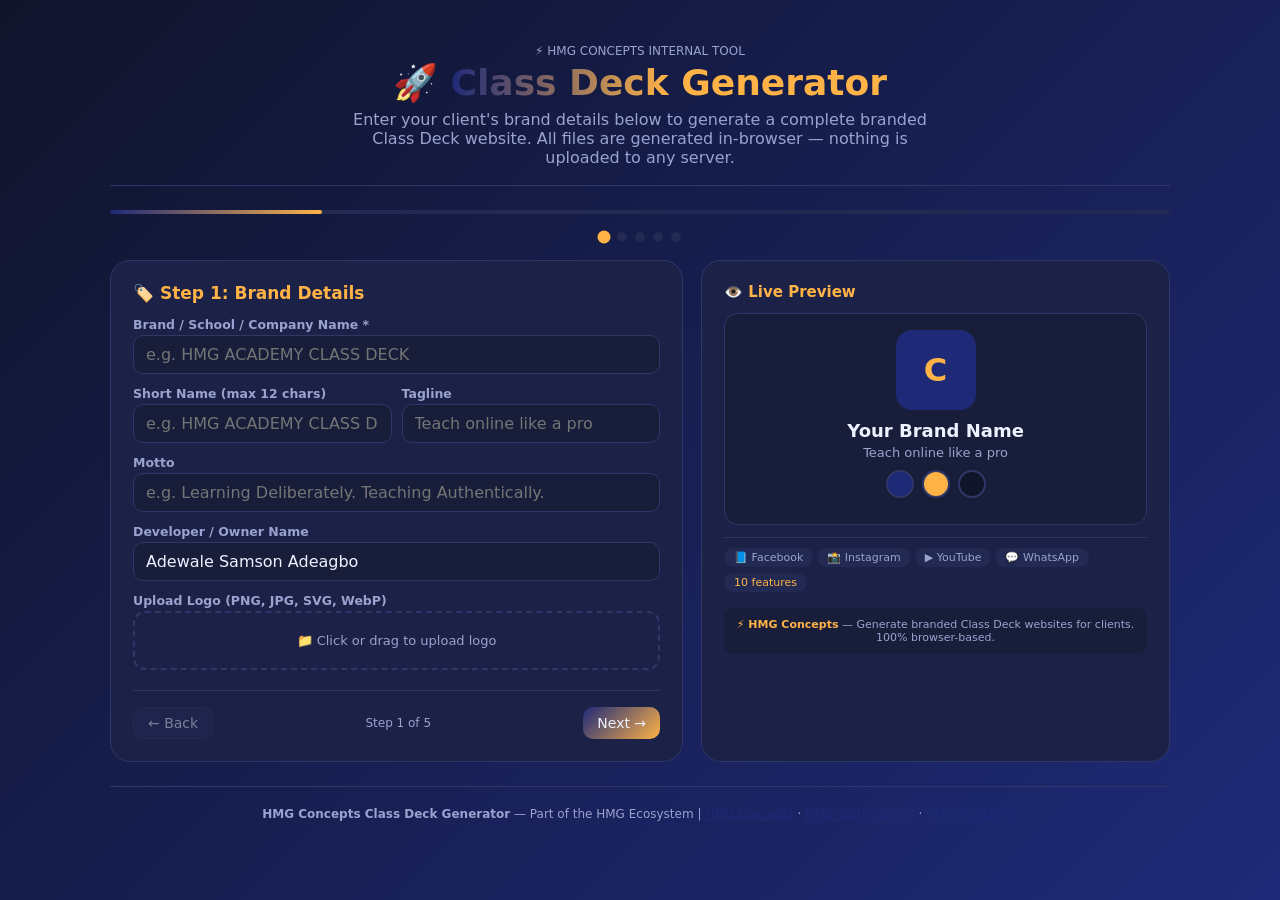
<file: generate.html>
<!DOCTYPE html>
<html lang="en">
<head>
<meta charset="UTF-8" />
<meta name="viewport" content="width=device-width, initial-scale=1, viewport-fit=cover" />
<title>Class Deck Generator — HMG Concepts</title>
<meta name="description" content="Generate a branded Class Deck for your school or tutoring brand." />
<link rel="icon" href="assets/icon-96.png" />
<link rel="stylesheet" href="css/style.css" />
<style>
  body{background:linear-gradient(135deg,#10142b,#1e2a78);min-height:100vh}
  .gen-wrap{max-width:1100px;margin:0 auto;padding:20px}
  .gen-header{text-align:center;padding:18px 0;color:var(--text);border-bottom:1px solid var(--line);margin-bottom:24px}
  .gen-header h1{font-size:clamp(24px,4vw,36px);margin:0}
  .gen-header h1 span{background:linear-gradient(90deg,var(--brand),var(--brand-2),var(--accent));-webkit-background-clip:text;background-clip:text;color:transparent}
  .gen-header p{color:var(--text-dim);margin-top:6px;max-width:600px;margin-inline:auto}
  .gen-layout{display:grid;grid-template-columns:1.1fr .9fr;gap:18px}
  @media(max-width:800px){.gen-layout{grid-template-columns:1fr}}
  .gen-form{background:var(--panel);border:1px solid var(--line);border-radius:20px;padding:22px}
  .gen-form h2{font-size:17px;margin-bottom:14px;color:var(--accent)}
  .gen-preview{background:var(--panel);border:1px solid var(--line);border-radius:20px;padding:22px;position:sticky;top:20px}
  .gen-step{display:none}.gen-step.active{display:block}
  .gen-nav{display:flex;gap:10px;justify-content:space-between;margin-top:20px;padding-top:16px;border-top:1px solid var(--line)}
  .field{margin-bottom:12px}
  .field label{display:block;font-size:12.5px;color:var(--text-dim);margin-bottom:3px;font-weight:600}
  .field .input{width:100%}
  .field-row{display:grid;grid-template-columns:1fr 1fr;gap:10px}
  @media(max-width:500px){.field-row{grid-template-columns:1fr}}
  .color-row{display:flex;gap:12px;align-items:center}
  .color-row input[type=color]{width:50px;height:40px;border-radius:8px;border:1px solid var(--line);padding:2px;cursor:pointer}
  .preview-card{background:var(--bg-2);border:1px solid var(--line);border-radius:14px;padding:16px;margin-bottom:12px;text-align:center}
  .preview-card .p-logo{width:80px;height:80px;border-radius:16px;margin:0 auto 10px;display:flex;align-items:center;justify-content:center;font-size:32px;font-weight:900;color:#fff}
  .preview-card .p-name{font-size:18px;font-weight:800;color:var(--text)}
  .preview-card .p-tag{font-size:13px;color:var(--text-dim);margin-top:4px}
  .preview-card .p-motto{font-size:12px;color:var(--accent);margin-top:2px}
  .preview-colors{display:flex;gap:8px;justify-content:center;margin:10px 0}
  .preview-colors span{width:28px;height:28px;border-radius:50%;border:2px solid var(--line)}
  .preview-detail{font-size:12.5px;color:var(--text-dim);line-height:1.7}
  .step-indicator{display:flex;gap:8px;justify-content:center;margin-bottom:18px}
  .step-dot{width:10px;height:10px;border-radius:50%;background:var(--bg-3);cursor:pointer;transition:all .15s}
  .step-dot.active{background:var(--accent);transform:scale(1.3)}
  .step-dot.done{background:var(--ok)}
  .logo-upload-area{border:2px dashed var(--line);border-radius:12px;padding:20px;text-align:center;cursor:pointer;transition:border-color .2s}
  .logo-upload-area:hover{border-color:var(--brand)}
  .logo-upload-area.dragover{border-color:var(--accent);background:var(--bg-3)}
  .logo-preview img{max-width:120px;max-height:120px;border-radius:8px;margin-top:8px}
  .features-grid{display:grid;grid-template-columns:1fr 1fr;gap:6px;margin:6px 0}
  .features-grid label{display:flex;align-items:center;gap:6px;font-size:12.5px;color:var(--text-dim);cursor:pointer}
  .features-grid input[type=checkbox]{accent-color:var(--accent);width:16px;height:16px}
  .social-row{display:flex;gap:6px}
  .social-row .input{flex:1}
  .progress-bar{height:4px;background:var(--bg-3);border-radius:4px;margin-bottom:18px;overflow:hidden}
  .progress-bar .fill{height:100%;background:linear-gradient(90deg,var(--brand),var(--accent));transition:width .4s;border-radius:4px}
  .badge-gen{display:inline-flex;align-items:center;gap:4px;background:var(--bg-3);padding:3px 10px;border-radius:999px;font-size:11px;color:var(--text-dim)}
  .gen-result{display:none;text-align:center;padding:20px}
  .gen-result.show{display:block}
  .gen-result .success-icon{font-size:48px;margin-bottom:10px}
  .file-name{font-size:14px;word-break:break-all;margin:10px 0}
  .hmg-footer{text-align:center;color:var(--text-dim);font-size:12px;padding:20px;border-top:1px solid var(--line);margin-top:24px}
  .hmg-footer a{color:var(--brand)}
</style>
<script src="js/config.js"></script>
<script src="js/portal-bridge.js"></script>
</head>
<body>
<div class="gen-wrap">
  <div class="gen-header">
    <p style="font-size:12px;color:var(--text-dim);margin-bottom:4px">⚡ HMG CONCEPTS INTERNAL TOOL</p>
    <h1>🚀 <span>Class Deck Generator</span></h1>
    <p>Enter your client's brand details below to generate a complete branded Class Deck website. All files are generated in-browser — nothing is uploaded to any server.</p>
  </div>

  <!-- Progress Bar -->
  <div class="progress-bar"><div class="fill" id="progressFill" style="width:14%"></div></div>

  <!-- Step Indicators -->
  <div class="step-indicator" id="stepDots">
    <span class="step-dot active" data-step="1" title="Brand Details"></span>
    <span class="step-dot" data-step="2" title="Design"></span>
    <span class="step-dot" data-step="3" title="Contact & Social"></span>
    <span class="step-dot" data-step="4" title="Features"></span>
    <span class="step-dot" data-step="5" title="Review & Generate"></span>
  </div>

  <div class="gen-layout">
    <!-- Form Side -->
    <div class="gen-form">
      <!-- Step 1: Brand Details -->
      <div class="gen-step active" data-step="1">
        <h2>🏷️ Step 1: Brand Details</h2>
        <div class="field">
          <label>Brand / School / Company Name *</label>
          <input class="input" id="gBrandName" placeholder="e.g. HMG ACADEMY CLASS DECK" oninput="updatePreview()" />
        </div>
        <div class="field-row">
          <div class="field">
            <label>Short Name (max 12 chars)</label>
            <input class="input" id="gShortName" placeholder="e.g. HMG ACADEMY CLASS DECK" oninput="updatePreview()" />
          </div>
          <div class="field">
            <label>Tagline</label>
            <input class="input" id="gTagline" placeholder="Teach online like a pro" oninput="updatePreview()" />
          </div>
        </div>
        <div class="field">
          <label>Motto</label>
          <input class="input" id="gMotto" placeholder="e.g. Learning Deliberately. Teaching Authentically." oninput="updatePreview()" />
        </div>
        <div class="field">
          <label>Developer / Owner Name</label>
          <input class="input" id="gDeveloper" value="Adewale Samson Adeagbo" placeholder="e.g. Adewale Samson Adeagbo" oninput="updatePreview()" />
        </div>
        <div class="field">
          <label>Upload Logo (PNG, JPG, SVG, WebP)</label>
          <div class="logo-upload-area" id="logoArea" onclick="document.getElementById('gLogoFile').click()">
            <div id="logoPlaceholder" style="color:var(--text-dim);font-size:13px">📁 Click or drag to upload logo</div>
            <input type="file" id="gLogoFile" accept="image/png,image/jpeg,image/svg+xml,image/webp" style="display:none" />
            <div class="logo-preview" id="logoPreview"></div>
          </div>
        </div>
      </div>

      <!-- Step 2: Design -->
      <div class="gen-step" data-step="2">
        <h2>🎨 Step 2: Design & Colors</h2>
        <div class="field">
          <label>Primary Color</label>
          <div class="color-row">
            <input type="color" id="gPrimary" value="#1e2a78" oninput="updatePreview()" />
            <span style="font-size:13px;color:var(--text-dim)" id="gPrimaryLabel">#1e2a78</span>
          </div>
        </div>
        <div class="field">
          <label>Accent Color</label>
          <div class="color-row">
            <input type="color" id="gAccent" value="#ffb347" oninput="updatePreview()" />
            <span style="font-size:13px;color:var(--text-dim)" id="gAccentLabel">#ffb347</span>
          </div>
        </div>
        <div class="field">
          <label>Background Color</label>
          <div class="color-row">
            <input type="color" id="gBg" value="#10142b" oninput="updatePreview()" />
            <span style="font-size:13px;color:var(--text-dim)" id="gBgLabel">#10142b</span>
          </div>
        </div>
        <div class="field">
          <label>Build Type</label>
          <select class="input" id="gBuildType" onchange="updatePreview()">
            <option value="client">Client Deployment (full branding)</option>
            <option value="demo">Demo / Preview Build</option>
            <option value="trial">Trial / Limited Features</option>
          </select>
        </div>

        <h3 style="font-size:14px;color:var(--accent);margin:16px 0 8px">💰 Client Billing Model</h3>
        <p style="font-size:12px;color:var(--text-dim);margin-bottom:8px">Choose how the client pays for this Class Deck. The generated deck ships with a free browser-based license engine that enforces it.</p>
        <div class="field-row">
          <div class="field">
            <label style="display:flex;align-items:center;gap:6px;font-size:13px;color:var(--text);cursor:pointer">
              <input type="radio" name="gLicenseModel" value="lifetime" checked onchange="updatePreview()" /> 🏆 One-time payment (lifetime)
            </label>
          </div>
          <div class="field">
            <label style="display:flex;align-items:center;gap:6px;font-size:13px;color:var(--text);cursor:pointer">
              <input type="radio" name="gLicenseModel" value="subscription" onchange="updatePreview()" /> 🔄 Subscription (recurring)
            </label>
          </div>
        </div>
        <div class="field-row">
          <div class="field">
            <label>Billing cycle (for subscription)</label>
            <select class="input" id="gLicenseCycle" onchange="updatePreview()">
              <option>Monthly</option>
              <option>Quarterly</option>
              <option selected>Yearly</option>
            </select>
          </div>
          <div class="field">
            <label>Price (optional, e.g. ₦15,000/year)</label>
            <input class="input" id="gLicensePrice" placeholder="e.g. ₦15,000" oninput="updatePreview()" />
          </div>
        </div>
        <div class="field-row">
          <div class="field">
            <label>Subscription starts</label>
            <input class="input" id="gLicenseStart" type="date" onchange="updatePreview()" />
          </div>
          <div class="field">
            <label>Expires on (needed for subscription)</label>
            <input class="input" id="gLicenseExpires" type="date" onchange="updatePreview()" />
          </div>
        </div>
        <div class="field-row">
          <div class="field">
            <label>Grace days after expiry</label>
            <input class="input" id="gLicenseGrace" type="number" value="7" min="0" max="60" oninput="updatePreview()" />
          </div>
          <div class="field">
            <label>Renewal link (your payment page / WhatsApp)</label>
            <input class="input" id="gLicenseRenewUrl" placeholder="https://wa.me/2348100866322?text=renew" oninput="updatePreview()" />
          </div>
        </div>
        <div class="field">
          <label>Renewal contact shown on lock screen</label>
          <input class="input" id="gLicenseContact" placeholder="Adewale on 08100866322 / 08094481488" oninput="updatePreview()" />
        </div>
        <div class="field" style="display:flex;align-items:center;gap:8px;margin-top:6px">
          <input type="checkbox" id="gHmgPowered" checked style="accent-color:var(--accent)" />
          <label style="font-size:12.5px;color:var(--text-dim);margin:0">Include "Powered by HMG Concepts" attribution</label>
        </div>
      </div>

      <!-- Step 3: Contact & Social -->
      <div class="gen-step" data-step="3">
        <h2>📞 Step 3: Contact & Social Media</h2>
        <div class="field-row">
          <div class="field">
            <label>Address</label>
            <input class="input" id="gAddress" placeholder="Lagos, Nigeria" oninput="updatePreview()" />
          </div>
          <div class="field">
            <label>Phone Number</label>
            <input class="input" id="gPhone" placeholder="+234 800 123 4567" oninput="updatePreview()" />
          </div>
        </div>
        <div class="field-row">
          <div class="field">
            <label>Email Address</label>
            <input class="input" id="gEmail" type="email" placeholder="contact@example.com" oninput="updatePreview()" />
          </div>
          <div class="field">
            <label>Website URL</label>
            <input class="input" id="gWebsite" placeholder="https://example.com" oninput="updatePreview()" />
          </div>
        </div>
        <h3 style="font-size:14px;color:var(--accent);margin:14px 0 8px">🌐 Social Media Handles (Full URLs)</h3>
        <div class="field-row">
          <div class="field">
            <label>Facebook</label>
            <input class="input" id="gFb" placeholder="https://facebook.com/..." oninput="updatePreview()" />
          </div>
          <div class="field">
            <label>Instagram</label>
            <input class="input" id="gIg" placeholder="https://instagram.com/..." oninput="updatePreview()" />
          </div>
        </div>
        <div class="field-row">
          <div class="field">
            <label>YouTube</label>
            <input class="input" id="gYt" placeholder="https://youtube.com/..." oninput="updatePreview()" />
          </div>
          <div class="field">
            <label>WhatsApp</label>
            <input class="input" id="gWa" placeholder="https://wa.me/234..." oninput="updatePreview()" />
          </div>
        </div>
        <div class="field-row">
          <div class="field">
            <label>LinkedIn</label>
            <input class="input" id="gLi" placeholder="https://linkedin.com/..." oninput="updatePreview()" />
          </div>
          <div class="field">
            <label>TikTok</label>
            <input class="input" id="gTt" placeholder="https://tiktok.com/..." oninput="updatePreview()" />
          </div>
        </div>
      </div>

      <!-- Step 4: Features -->
      <div class="gen-step" data-step="4">
        <h2>🧩 Step 4: Features & Modules</h2>
        <p style="font-size:12.5px;color:var(--text-dim);margin-bottom:10px">Select features to highlight on the landing page. All features always work — this controls what's shown in the feature grid.</p>
        <div class="features-grid" id="featuresGrid">
          <label><input type="checkbox" checked data-f="Split-screen whiteboard & PDF workspace" /> Split-screen workspace</label>
          <label><input type="checkbox" checked data-f="Built-in live classroom with WebRTC" /> Live classroom</label>
          <label><input type="checkbox" checked data-f="200+ teaching tools included" /> 200+ teaching tools</label>
          <label><input type="checkbox" checked data-f="Quizzes with leaderboards & auto-scoring" /> Quizzes & leaderboards</label>
          <label><input type="checkbox" checked data-f="Branded lesson recording" /> Branded recording</label>
          <label><input type="checkbox" checked data-f="No-OBS social live streaming" /> Social live streaming</label>
          <label><input type="checkbox" checked data-f="Live captions (free Web Speech API)" /> Live captions</label>
          <label><input type="checkbox" checked data-f="Student whiteboards (personal canvas)" /> Student whiteboards</label>
          <label><input type="checkbox" checked data-f="Behaviour points & ClassDojo-style rewards" /> Behaviour points</label>
          <label><input type="checkbox" checked data-f="Video/audio player with playback speed" /> Video/audio player</label>
        </div>
      </div>

      <!-- Step 5: Review & Generate -->
      <div class="gen-step" data-step="5">
        <h2>⚡ Step 5: Review & Generate</h2>
        <p style="font-size:13px;color:var(--text-dim);margin-bottom:12px">Review your client's Class Deck configuration below, then click Generate to download the complete branded website as a ZIP file.</p>
        <div class="preview-card" id="finalReview">
          <div class="p-logo" id="reviewLogo" style="background:#1e2a78;color:#ffb347">C</div>
          <div class="p-name" id="reviewName">Brand Name</div>
          <div class="p-tag" id="reviewTag">Tagline</div>
          <div class="p-motto" id="reviewMotto">Motto</div>
          <div class="preview-colors">
            <span style="background:#1e2a78" title="Primary"></span>
            <span style="background:#ffb347" title="Accent"></span>
            <span style="background:#10142b" title="Background"></span>
          </div>
          <div class="preview-detail" id="reviewDetail">Contact & social info shown here</div>
        </div>

        <!-- Generate Result -->
        <div class="gen-result" id="genResult">
          <div class="success-icon">🎉</div>
          <h3 style="color:var(--ok);margin-bottom:8px">Your Class Deck is Ready!</h3>
          <p style="font-size:13px;color:var(--text-dim);margin-bottom:10px">The branded website has been generated. Download the ZIP and upload to GitHub, Vercel, or Netlify.</p>
          <div class="file-name"><span style="color:var(--accent);font-weight:700">📦</span> <span id="genFileName">classdeck.zip</span></div>
          <button class="btn primary" id="downloadBtn" style="font-size:16px;padding:14px 28px;margin:10px 0">⬇ Download ZIP</button>
          <div style="font-size:12px;color:var(--text-dim);margin-top:10px">
            <p>📄 Includes: HTML, CSS, JS, PWA, SEO, Docs</p>
            <p>🚀 Deploy to: Vercel, Netlify, GitHub Pages, Cloudflare Pages</p>
          </div>
        </div>
      </div>

      <!-- Navigation -->
      <div class="gen-nav">
        <button class="btn" id="prevBtn" onclick="prevStep()" disabled>← Back</button>
        <span style="font-size:12px;color:var(--text-dim);align-self:center">Step <span id="stepNum">1</span> of 5</span>
        <button class="btn primary" id="nextBtn" onclick="nextStep()">Next →</button>
      </div>
    </div>

    <!-- Preview Side -->
    <div class="gen-preview" id="previewPanel">
      <h3 style="font-size:15px;margin-bottom:12px;color:var(--accent)">👁️ Live Preview</h3>
      <div class="preview-card">
        <div class="p-logo" id="pLogo" style="background:#1e2a78;color:#ffb347">C</div>
        <div class="p-name" id="pName">Your Brand Name</div>
        <div class="p-tag" id="pTag">Tagline appears here</div>
        <div class="p-motto" id="pMotto">Motto</div>
        <div class="preview-colors">
          <span id="pColor1" style="background:#1e2a78" title="Primary"></span>
          <span id="pColor2" style="background:#ffb347" title="Accent"></span>
          <span id="pColor3" style="background:#10142b" title="Background"></span>
        </div>
      </div>
      <div id="pContact" style="font-size:12.5px;color:var(--text-dim);line-height:1.7;margin:10px 0">
        <div>📍 Address</div>
        <div>📞 Phone</div>
        <div>✉️ Email</div>
      </div>
      <div style="font-size:11px;color:var(--text-dim);padding-top:10px;border-top:1px solid var(--line);margin-top:10px">
        <div style="display:flex;flex-wrap:wrap;gap:4px">
          <span class="badge-gen">📘 Facebook</span>
          <span class="badge-gen">📸 Instagram</span>
          <span class="badge-gen">▶️ YouTube</span>
          <span class="badge-gen">💬 WhatsApp</span>
        </div>
        <div style="margin-top:6px;display:flex;gap:6px;flex-wrap:wrap">
          <span class="badge-gen" id="pFeatures" style="color:var(--accent)">10 features</span>
        </div>
      </div>
      <div style="margin-top:16px;padding:10px;background:var(--bg-2);border-radius:10px;font-size:11px;color:var(--text-dim);text-align:center">
        <strong style="color:var(--accent)">⚡ HMG Concepts</strong> — Generate branded Class Deck websites for clients. 100% browser-based.
      </div>
    </div>
  </div>

  <div class="hmg-footer">
    <b>HMG Concepts Class Deck Generator</b> — Part of the HMG Ecosystem |
    <a href="https://hmgconcepts.pages.dev" target="_blank" rel="noopener">HMG Concepts</a> ·
    <a href="https://hmgtechnologies.pages.dev" target="_blank" rel="noopener">HMG Technologies</a> ·
    <a href="https://hmgacademyclassdeck.vercel.app" target="_blank" rel="noopener">HMG ACADEMY</a>
  </div>
</div>

<script src="js/common.js"></script>
<script src="js/generator.js"></script>
<script>
"use strict";

let currentStep = 1;
const totalSteps = 5;
let generatedBlob = null;
let generatedFileName = '';

// ---- Step Navigation ----
function nextStep() {
  if (currentStep < totalSteps) {
    currentStep++;
    renderStep();
  }
}
function prevStep() {
  if (currentStep > 1) {
    currentStep--;
    renderStep();
  }
}
function renderStep() {
  // Hide all steps
  document.querySelectorAll('.gen-step').forEach(el => el.classList.remove('active'));
  const step = document.querySelector('.gen-step[data-step="' + currentStep + '"]');
  if (step) step.classList.add('active');

  // Update dots
  document.querySelectorAll('.step-dot').forEach(dot => {
    const s = parseInt(dot.dataset.step);
    dot.classList.toggle('active', s === currentStep);
    dot.classList.toggle('done', s < currentStep);
  });

  // Progress bar
  document.getElementById('progressFill').style.width = (currentStep / totalSteps * 100) + '%';

  // Buttons
  document.getElementById('prevBtn').disabled = currentStep === 1;
  document.getElementById('stepNum').textContent = currentStep;

  const nextBtn = document.getElementById('nextBtn');
  if (currentStep === totalSteps) {
    nextBtn.textContent = '🚀 Generate & Download';
    nextBtn.onclick = generateSite;
  } else {
    nextBtn.textContent = 'Next →';
    nextBtn.onclick = nextStep;
  }

  // Hide result if navigating away from step 5
  if (currentStep !== 5) {
    document.getElementById('genResult').classList.remove('show');
  }
}

// ---- Logo Upload ----
let uploadedLogoData = '';
let uploadedLogoExt = '';

document.getElementById('gLogoFile').addEventListener('change', function(e) {
  const f = e.target.files[0];
  if (!f) return;
  const ext = f.name.split('.').pop().toLowerCase();
  if (!['png','jpg','jpeg','svg','webp'].includes(ext)) {
    toast('Please select a PNG, JPG, SVG, or WebP image', 'err');
    return;
  }
  const reader = new FileReader();
  reader.onload = function(ev) {
    uploadedLogoData = ev.target.result;
    uploadedLogoExt = ext === 'jpeg' ? 'jpg' : ext;
    document.getElementById('logoPlaceholder').textContent = '✅ ' + f.name + ' (' + Math.round(f.size/1024) + 'KB)';
    document.getElementById('logoPreview').innerHTML = '<img src="' + uploadedLogoData + '" alt="logo" />';
    updatePreview();
  };
  reader.readAsDataURL(f);
});

// Drag & drop support
const logoArea = document.getElementById('logoArea');
logoArea.addEventListener('dragover', e => { e.preventDefault(); logoArea.classList.add('dragover'); });
logoArea.addEventListener('dragleave', () => logoArea.classList.remove('dragover'));
logoArea.addEventListener('drop', e => {
  e.preventDefault();
  logoArea.classList.remove('dragover');
  const f = e.dataTransfer.files[0];
  if (f && f.type.startsWith('image/')) {
    document.getElementById('gLogoFile').files = e.dataTransfer.files;
    document.getElementById('gLogoFile').dispatchEvent(new Event('change'));
  }
});

// ---- Live Preview ----
function getConfig() {
  const modelEl = document.querySelector('input[name="gLicenseModel"]:checked');
  return {
    brandName: document.getElementById('gBrandName').value.trim() || 'Your Brand Name',
    shortName: document.getElementById('gShortName').value.trim() || document.getElementById('gBrandName').value.trim().slice(0,12) || 'Class Deck',
    tagline: document.getElementById('gTagline').value.trim() || 'Teach online like a pro',
    motto: document.getElementById('gMotto').value.trim() || '',
    developer: document.getElementById('gDeveloper').value.trim() || 'Adewale Samson Adeagbo',
    primaryColor: document.getElementById('gPrimary').value,
    accentColor: document.getElementById('gAccent').value,
    bgColor: document.getElementById('gBg').value,
    buildType: document.getElementById('gBuildType').value,
    hmgPowered: document.getElementById('gHmgPowered').checked,
    address: document.getElementById('gAddress').value.trim() || '',
    phone: document.getElementById('gPhone').value.trim() || '',
    email: document.getElementById('gEmail').value.trim() || '',
    website: document.getElementById('gWebsite').value.trim() || '',
    socialFacebook: document.getElementById('gFb').value.trim() || '',
    socialInstagram: document.getElementById('gIg').value.trim() || '',
    socialYouTube: document.getElementById('gYt').value.trim() || '',
    socialWhatsApp: document.getElementById('gWa').value.trim() || '',
    socialLinkedIn: document.getElementById('gLi').value.trim() || '',
    socialTikTok: document.getElementById('gTt').value.trim() || '',
    logoData: uploadedLogoData,
    logoExt: uploadedLogoExt || 'svg',
    features: Array.from(document.querySelectorAll('#featuresGrid input[type=checkbox]:checked')).map(cb => cb.dataset.f),
    /* Billing / subscription (issue #7) */
    licenseModel: modelEl ? modelEl.value : 'lifetime',
    licenseCycle: document.getElementById('gLicenseCycle').value,
    licensePrice: document.getElementById('gLicensePrice').value.trim() || '',
    licenseStart: document.getElementById('gLicenseStart').value || '',
    licenseExpires: document.getElementById('gLicenseExpires').value || '',
    licenseGrace: Number(document.getElementById('gLicenseGrace').value) || 7,
    licenseRenewUrl: document.getElementById('gLicenseRenewUrl').value.trim() || '',
    licenseContact: document.getElementById('gLicenseContact').value.trim() || ''
  };
}

function updatePreview() {
  const cfg = getConfig();
  const initial = (cfg.shortName || cfg.brandName || 'C')[0].toUpperCase();

  // Update logo
  const logoEls = [document.getElementById('pLogo'), document.getElementById('reviewLogo')];
  if (uploadedLogoData) {
    logoEls.forEach(el => {
      el.style.background = 'none';
      el.innerHTML = '<img src="' + uploadedLogoData + '" style="width:80px;height:80px;border-radius:16px;object-fit:contain" />';
    });
  } else {
    logoEls.forEach(el => {
      el.style.background = cfg.primaryColor;
      el.style.color = cfg.accentColor;
      el.innerHTML = initial;
    });
  }

  // Update text
  document.getElementById('pName').textContent = cfg.brandName;
  document.getElementById('pTag').textContent = cfg.tagline;
  document.getElementById('pMotto').textContent = cfg.motto;
  document.getElementById('reviewName').textContent = cfg.brandName;
  document.getElementById('reviewTag').textContent = cfg.tagline;
  document.getElementById('reviewMotto').textContent = cfg.motto;

  // Update colors
  const primaryLabel = document.getElementById('gPrimaryLabel');
  const accentLabel = document.getElementById('gAccentLabel');
  const bgLabel = document.getElementById('gBgLabel');
  primaryLabel.textContent = cfg.primaryColor;
  accentLabel.textContent = cfg.accentColor;
  bgLabel.textContent = cfg.bgColor;

  document.getElementById('pColor1').style.background = cfg.primaryColor;
  document.getElementById('pColor2').style.background = cfg.accentColor;
  document.getElementById('pColor3').style.background = cfg.bgColor;

  // Contact
  document.getElementById('pContact').innerHTML =
    (cfg.address ? '<div>📍 ' + cfg.address + '</div>' : '') +
    (cfg.phone ? '<div>📞 ' + cfg.phone + '</div>' : '') +
    (cfg.email ? '<div>✉️ ' + cfg.email + '</div>' : '');

  // Features count
  document.getElementById('pFeatures').textContent = cfg.features.length + ' features';

  // Build review detail
  const detail = document.getElementById('reviewDetail');
  detail.innerHTML = (cfg.address ? '📍 ' + cfg.address + '<br/>' : '') +
    (cfg.phone ? '📞 ' + cfg.phone + '<br/>' : '') +
    (cfg.email ? '✉️ ' + cfg.email + '<br/>' : '') +
    (cfg.website ? '🌐 ' + cfg.website : '') +
    (cfg.socialFacebook || cfg.socialInstagram || cfg.socialYouTube ? '<br/>📱 Social media connected' : '') +
    '<br/><b style="color:var(--accent)">💰 ' +
    (cfg.licenseModel === 'subscription'
      ? 'Subscription — ' + cfg.licenseCycle + (cfg.licenseExpires ? ' · expires ' + cfg.licenseExpires : '') + (cfg.licensePrice ? ' · ' + cfg.licensePrice : '')
      : 'One-time payment (lifetime)') +
    '</b>';
}

// ---- Generate Site ----
async function generateSite() {
  const cfg = getConfig();
  if (!document.getElementById('gBrandName').value.trim()) {
    toast('Please enter a brand name first', 'err');
    currentStep = 1;
    renderStep();
    return;
  }
  if (cfg.features.length === 0) {
    cfg.features = ['Split-screen whiteboard & PDF workspace', 'Built-in live classroom with WebRTC', '200+ teaching tools included'];
  }

  const nextBtn = document.getElementById('nextBtn');
  nextBtn.disabled = true;
  nextBtn.textContent = '⏳ Generating...';
  toast('Building your branded Class Deck...', 'ok');

  try {
    const result = await CDGenerator.build(cfg);
    generatedBlob = result.blob;
    generatedFileName = result.fileName;
    document.getElementById('genFileName').textContent = '📦 ' + generatedFileName;
    document.getElementById('genResult').classList.add('show');
    nextBtn.textContent = '✅ Generated!';
    toast('🎉 ' + cfg.brandName + ' Class Deck generated successfully!', 'ok', 6000);
  } catch (e) {
    console.error('Generation failed:', e);
    toast('Generation failed: ' + e.message, 'err', 6000);
    nextBtn.textContent = '🚀 Retry Generation';
    nextBtn.disabled = false;
  }
}

// Download handler
document.getElementById('downloadBtn').addEventListener('click', function() {
  if (!generatedBlob) { toast('Generate first', 'err'); return; }
  const a = document.createElement('a');
  a.href = URL.createObjectURL(generatedBlob);
  a.download = generatedFileName;
  document.body.appendChild(a);
  a.click();
  setTimeout(() => { URL.revokeObjectURL(a.href); a.remove(); }, 1500);
  toast('📥 Downloading ' + generatedFileName, 'ok');
});

// Keyboard navigation
document.addEventListener('keydown', e => {
  if (e.key === 'ArrowRight' || e.key === 'Enter') {
    if (currentStep < totalSteps) nextStep();
  }
  if (e.key === 'ArrowLeft' && currentStep > 1) prevStep();
});

// Init
renderStep();
updatePreview();
</script>
</body>
</html>
</file>
<file: css/style.css>
/* ==========================================================================
   HMG ACADEMY CLASS DECK — shared stylesheet
   Lightweight, no external fonts/CDNs. Works offline inside the PWA.
   ========================================================================== */

:root {
  --bg:        #10142b;
  --bg-2:      #181d3a;
  --bg-3:      #222952;
  --panel:     #1b2147;
  --line:      #2e3768;
  --text:      #eef1ff;
  --text-dim:  #9aa3cf;
  --brand:     #4f6ef7;
  --brand-2:   #7b5cff;
  --accent:    #ffb347;
  --ok:        #2ecc71;
  --warn:      #f1c40f;
  --danger:    #ff5d5d;
  --radius:    12px;
  --shadow:    0 8px 30px rgba(0,0,0,.45);
  --toolbar-h: 52px;
}

* { box-sizing: border-box; margin: 0; padding: 0; -webkit-tap-highlight-color: transparent; }

html, body {
  height: 100%;
  background: var(--bg);
  color: var(--text);
  font-family: system-ui, -apple-system, "Segoe UI", Roboto, Ubuntu, sans-serif;
  overscroll-behavior: none;
}

button, input, select, textarea { font: inherit; color: inherit; }

/* ---------- generic UI atoms ---------- */
.btn {
  display: inline-flex; align-items: center; justify-content: center; gap: 6px;
  background: var(--bg-3); border: 1px solid var(--line); color: var(--text);
  border-radius: 10px; padding: 8px 14px; cursor: pointer; user-select: none;
  font-size: 14px; line-height: 1; transition: background .15s, transform .05s;
  white-space: nowrap;
}
.btn:hover { background: #2b3463; }
.btn:active { transform: scale(.97); }
.btn.primary { background: linear-gradient(135deg, var(--brand), var(--brand-2)); border: none; }
.btn.danger  { background: var(--danger); border: none; color: #fff; }
.btn.ok      { background: var(--ok); border: none; color: #06270f; }
.btn.ghost   { background: transparent; }
.btn.small   { padding: 5px 9px; font-size: 12.5px; border-radius: 8px; }
.btn.icon    { padding: 8px 10px; font-size: 17px; }
.btn.active  { outline: 2px solid var(--accent); }
.btn[disabled] { opacity: .45; pointer-events: none; }

.input, select.input, textarea.input {
  background: var(--bg-2); border: 1px solid var(--line); border-radius: 10px;
  padding: 9px 12px; color: var(--text); width: 100%; outline: none;
}
.input:focus { border-color: var(--brand); }

.badge { font-size: 11px; padding: 3px 8px; border-radius: 999px; background: var(--bg-3); color: var(--text-dim); }
.badge.live { background: var(--danger); color: #fff; animation: pulse 1.4s infinite; }
@keyframes pulse { 0%,100% { opacity: 1 } 50% { opacity: .55 } }

.dot { width: 9px; height: 9px; border-radius: 50%; display: inline-block; }
.dot.on  { background: var(--ok); }
.dot.off { background: var(--text-dim); }

hr.sep { border: none; border-top: 1px solid var(--line); margin: 10px 0; }

/* ---------- toast ---------- */
#toastHost { position: fixed; bottom: 18px; left: 50%; transform: translateX(-50%); z-index: 9999;
  display: flex; flex-direction: column; gap: 8px; align-items: center; pointer-events: none; }
.toast {
  background: var(--bg-3); border: 1px solid var(--line); border-radius: 10px;
  padding: 10px 16px; box-shadow: var(--shadow); font-size: 14px; max-width: 86vw;
  animation: toastIn .25s ease;
}
.toast.ok { border-color: var(--ok); } .toast.err { border-color: var(--danger); }
@keyframes toastIn { from { opacity: 0; transform: translateY(12px) } to { opacity: 1 } }

/* ---------- modal ---------- */
.modal-back {
  position: fixed; inset: 0; background: rgba(5,8,22,.72); z-index: 800;
  display: none; align-items: center; justify-content: center; padding: 18px;
}
.modal-back.open { display: flex; }
.modal {
  background: var(--panel); border: 1px solid var(--line); border-radius: 16px;
  box-shadow: var(--shadow); width: min(560px, 96vw); max-height: 88vh; overflow: auto;
  padding: 20px;
}
.modal h3 { margin-bottom: 12px; font-size: 18px; }
.modal .row { display: flex; gap: 10px; margin: 10px 0; align-items: center; flex-wrap: wrap; }
.modal label { font-size: 13px; color: var(--text-dim); display: block; margin-bottom: 4px; }

/* ==========================================================================
   LANDING PAGE (index.html)
   ========================================================================== */
.landing {
  min-height: 100%; display: flex; flex-direction: column; align-items: center;
  padding: 34px 20px 60px;
  background:
    radial-gradient(1000px 500px at 80% -10%, rgba(123,92,255,.25), transparent 60%),
    radial-gradient(800px 400px at -10% 110%, rgba(79,110,247,.2), transparent 60%),
    var(--bg);
}
.landing .logo { width: 84px; height: 84px; border-radius: 22px; box-shadow: var(--shadow); }
.landing h1 { margin-top: 18px; font-size: clamp(26px, 4.5vw, 40px); text-align: center; }
.landing h1 span { background: linear-gradient(90deg, var(--brand), var(--brand-2), var(--accent));
  -webkit-background-clip: text; background-clip: text; color: transparent; }
.landing .tag { color: var(--text-dim); margin-top: 8px; text-align: center; max-width: 640px; line-height: 1.55; }
.cards { display: grid; grid-template-columns: repeat(auto-fit, minmax(240px, 1fr)); gap: 16px;
  margin-top: 34px; width: min(980px, 100%); }
.card {
  background: var(--panel); border: 1px solid var(--line); border-radius: var(--radius);
  padding: 22px; display: flex; flex-direction: column; gap: 10px; transition: transform .15s, border-color .15s;
}
.card:hover { transform: translateY(-3px); border-color: var(--brand); }
.card .em { font-size: 30px; }
.card h3 { font-size: 17px; }
.card p { color: var(--text-dim); font-size: 13.5px; line-height: 1.5; flex: 1; }
.feat-list { margin-top: 40px; width: min(980px, 100%); }
.feat-list h2 { font-size: 20px; margin-bottom: 14px; }
.feat-grid { display: grid; grid-template-columns: repeat(auto-fit, minmax(220px, 1fr)); gap: 10px; }
.feat { background: var(--bg-2); border: 1px solid var(--line); border-radius: 10px; padding: 12px 14px; font-size: 13px; color: var(--text-dim); }
.feat b { color: var(--text); display: block; margin-bottom: 3px; font-size: 13.5px; }
.landing footer { margin-top: 44px; color: var(--text-dim); font-size: 12.5px; text-align: center; line-height: 1.7; }
.landing footer a { color: var(--brand); text-decoration: none; }

/* ==========================================================================
   TEACHER STUDIO (teach.html)
   ========================================================================== */
.studio { display: flex; flex-direction: column; height: 100dvh; overflow: hidden; }

.topbar {
  height: var(--toolbar-h); flex: 0 0 auto; display: flex; align-items: center; gap: 8px;
  padding: 0 10px; background: var(--bg-2); border-bottom: 1px solid var(--line);
  overflow-x: auto; scrollbar-width: thin;
}
.topbar .brand { display: flex; align-items: center; gap: 8px; font-weight: 700; font-size: 15px; flex: 0 0 auto; }
.topbar .brand img { width: 28px; height: 28px; border-radius: 8px; }
.topbar .spacer { flex: 1 1 auto; min-width: 6px; }
.roominfo { display: flex; align-items: center; gap: 6px; background: var(--bg-3); border: 1px solid var(--line);
  border-radius: 10px; padding: 5px 10px; font-size: 13px; flex: 0 0 auto; }
.roominfo code { color: var(--accent); font-weight: 700; letter-spacing: .5px; }

/* split workspace */
.workspace { flex: 1 1 auto; display: flex; min-height: 0; position: relative; }
.pane { min-width: 0; min-height: 0; display: flex; flex-direction: column; background: var(--bg); position: relative; }
#paneLeft  { flex: 1 1 50%; }
#paneRight { flex: 1 1 50%; border-left: 1px solid var(--line); }
.divider {
  flex: 0 0 14px; cursor: col-resize; display: flex; align-items: center; justify-content: center;
  background: var(--bg-2); touch-action: none; border-left: 1px solid var(--line); border-right: 1px solid var(--line);
}
.divider::after { content: ""; width: 4px; height: 46px; border-radius: 4px; background: var(--line); }
.workspace.right-hidden #paneRight, .workspace.right-hidden .divider { display: none; }
.workspace.left-hidden  #paneLeft,  .workspace.left-hidden  .divider { display: none; }

.pane-head {
  height: 40px; flex: 0 0 auto; display: flex; align-items: center; gap: 6px; padding: 0 8px;
  background: var(--bg-2); border-bottom: 1px solid var(--line); overflow-x: auto; scrollbar-width: none;
}
.pane-head .tab { padding: 6px 11px; border-radius: 8px; font-size: 13px; cursor: pointer; color: var(--text-dim); border: 1px solid transparent; white-space: nowrap; }
.pane-head .tab.active { background: var(--bg-3); color: var(--text); border-color: var(--line); }
.pane-body { flex: 1 1 auto; min-height: 0; position: relative; overflow: hidden; }
.pane-body > section { position: absolute; inset: 0; display: none; flex-direction: column; }
.pane-body > section.active { display: flex; }

/* whiteboard */
.wb-toolbar {
  flex: 0 0 auto; display: flex; align-items: center; gap: 5px; padding: 6px 8px;
  background: var(--bg-2); border-bottom: 1px solid var(--line); flex-wrap: nowrap; overflow-x: auto; scrollbar-width: thin;
}
.wb-toolbar .tool { width: 36px; height: 36px; border-radius: 9px; border: 1px solid var(--line); background: var(--bg-3);
  display: inline-flex; align-items: center; justify-content: center; cursor: pointer; font-size: 17px; flex: 0 0 auto; }
.wb-toolbar .tool.active { outline: 2px solid var(--accent); background: #2b3463; }
.wb-colors { display: flex; gap: 4px; flex: 0 0 auto; }
.wb-color { width: 24px; height: 24px; border-radius: 50%; border: 2px solid transparent; cursor: pointer; }
.wb-color.active { border-color: #fff; transform: scale(1.12); }
.wb-stage { flex: 1; position: relative; background: #ffffff; touch-action: none; overflow: hidden; }
.wb-stage canvas { position: absolute; inset: 0; width: 100%; height: 100%; touch-action: none; }
.wb-pagebar { position: absolute; bottom: 10px; left: 50%; transform: translateX(-50%);
  display: flex; gap: 6px; background: rgba(16,20,43,.85); border: 1px solid var(--line);
  border-radius: 999px; padding: 5px 10px; align-items: center; font-size: 13px; color: var(--text); backdrop-filter: blur(4px); }
.wb-pagebar button { background: none; border: none; color: var(--text); font-size: 16px; cursor: pointer; padding: 2px 7px; }

/* pdf pane */
.pdf-bar { flex: 0 0 auto; display: flex; gap: 6px; align-items: center; padding: 6px 8px; background: var(--bg-2);
  border-bottom: 1px solid var(--line); overflow-x: auto; scrollbar-width: thin; }
.pdf-scroll { flex: 1; overflow: auto; display: flex; align-items: flex-start; justify-content: center; background: #383d52; }
#pdfCanvas { background: #fff; box-shadow: var(--shadow); margin: 14px; max-width: none; }
.drop-hint { position: absolute; inset: 0; display: flex; flex-direction: column; gap: 10px; align-items: center;
  justify-content: center; color: var(--text-dim); text-align: center; padding: 24px; pointer-events: none; }
.drop-hint .em { font-size: 44px; }

/* web pane */
.web-bar { display: flex; gap: 6px; padding: 6px 8px; background: var(--bg-2); border-bottom: 1px solid var(--line); align-items: center; }
.web-bar input { flex: 1; min-width: 80px; }
#webFrame { flex: 1; border: none; background: #fff; width: 100%; }
.web-note { font-size: 11.5px; color: var(--text-dim); padding: 4px 10px; background: var(--bg-2); border-top: 1px solid var(--line); }
.quick-links { display: flex; gap: 6px; flex-wrap: wrap; padding: 6px 8px; background: var(--bg-2); border-bottom: 1px solid var(--line); }

/* notes pane */
#notesArea { flex: 1; resize: none; border: none; outline: none; background: #fffbe8; color: #222;
  padding: 18px; font-size: 16px; line-height: 1.6; font-family: "Segoe UI", system-ui, sans-serif; }

/* image pane */
.img-scroll { flex: 1; overflow: auto; display: flex; align-items: center; justify-content: center; background: #383d52; }
#imgView { max-width: 96%; max-height: 96%; box-shadow: var(--shadow); }

/* drawers */
.drawer {
  position: fixed; top: var(--toolbar-h); right: 0; bottom: 0; width: min(360px, 92vw); z-index: 600;
  background: var(--panel); border-left: 1px solid var(--line); box-shadow: var(--shadow);
  transform: translateX(105%); transition: transform .22s ease; display: flex; flex-direction: column;
}
.drawer.open { transform: translateX(0); }
.drawer-head { display: flex; align-items: center; justify-content: space-between; padding: 12px 14px; border-bottom: 1px solid var(--line); font-weight: 600; }
.drawer-body { flex: 1; overflow-y: auto; padding: 12px 14px; display: flex; flex-direction: column; gap: 10px; }
.drawer-foot { padding: 10px 14px; border-top: 1px solid var(--line); }

/* chat */
.chat-msg { background: var(--bg-2); border: 1px solid var(--line); border-radius: 10px; padding: 8px 10px; font-size: 13.5px; }
.chat-msg .who { font-size: 11.5px; color: var(--accent); font-weight: 700; }
.chat-msg.me { border-color: var(--brand); }
.chat-input-row { display: flex; gap: 8px; }

/* roster / student monitor */
.stu-row { display: flex; align-items: center; gap: 8px; background: var(--bg-2); border: 1px solid var(--line);
  border-radius: 10px; padding: 8px 10px; font-size: 13.5px; }
.stu-row .name { flex: 1; overflow: hidden; text-overflow: ellipsis; white-space: nowrap; }
.stu-row .hand { font-size: 16px; }
.cam-grid { display: grid; grid-template-columns: 1fr 1fr; gap: 8px; }
.cam-tile { position: relative; background: #000; border-radius: 10px; overflow: hidden; aspect-ratio: 4/3; border: 1px solid var(--line); }
.cam-tile video { width: 100%; height: 100%; object-fit: cover; }
.cam-tile .label { position: absolute; left: 6px; bottom: 5px; font-size: 11px; background: rgba(0,0,0,.65); padding: 2px 7px; border-radius: 6px; }
.cam-tile.focus { grid-column: 1 / -1; aspect-ratio: 16/9; }

/* teacher self-view */
.selfview { position: fixed; right: 14px; bottom: 14px; width: 150px; aspect-ratio: 4/3; border-radius: 12px;
  overflow: hidden; border: 2px solid var(--brand); box-shadow: var(--shadow); z-index: 500; background: #000; display: none; }
.selfview video { width: 100%; height: 100%; object-fit: cover; transform: scaleX(-1); }
.selfview.show { display: block; }

/* poll results */
.poll-opt { display: flex; align-items: center; gap: 8px; margin: 6px 0; }
.poll-bar { flex: 1; height: 22px; background: var(--bg-2); border-radius: 6px; overflow: hidden; border: 1px solid var(--line); position: relative; }
.poll-bar > i { display: block; height: 100%; background: linear-gradient(90deg, var(--brand), var(--brand-2)); transition: width .3s; }
.poll-bar > b { position: absolute; inset: 0; display: flex; align-items: center; padding: 0 8px; font-size: 12px; font-weight: 600; }

/* timer chip */
#timerChip { display: none; align-items: center; gap: 6px; }
#timerChip.show { display: inline-flex; }

/* ==========================================================================
   STUDENT VIEW (join.html)
   ========================================================================== */
.stage-wrap { position: fixed; inset: 0; background: #000; display: flex; align-items: center; justify-content: center; }
#stageVideo { width: 100%; height: 100%; object-fit: contain; background: #000; }
.teacher-pip { position: fixed; right: 16px; top: 16px; width: clamp(120px, 22vw, 240px); aspect-ratio: 4/3;
  border-radius: 12px; overflow: hidden; border: 2px solid var(--accent); box-shadow: var(--shadow);
  background: #000; z-index: 40; display: none; touch-action: none; cursor: grab; }
.teacher-pip.show { display: block; }
.teacher-pip video { width: 100%; height: 100%; object-fit: cover; }

.stu-controls {
  position: fixed; bottom: 14px; left: 50%; transform: translateX(-50%); z-index: 50;
  display: flex; gap: 8px; background: rgba(16,20,43,.88); border: 1px solid var(--line);
  border-radius: 999px; padding: 8px 12px; backdrop-filter: blur(6px);
  transition: opacity .3s, transform .3s;
}
.stu-controls.hidden { opacity: 0; transform: translateX(-50%) translateY(70px); pointer-events: none; }
.stage-status { position: fixed; top: 14px; left: 14px; z-index: 40; display: flex; gap: 8px; align-items: center; }

.join-gate { position: fixed; inset: 0; z-index: 100; display: flex; align-items: center; justify-content: center;
  background:
    radial-gradient(900px 500px at 85% -5%, rgba(123,92,255,.3), transparent 60%),
    radial-gradient(700px 420px at 0% 105%, rgba(79,110,247,.22), transparent 60%), var(--bg); padding: 18px; }
.join-card { width: min(420px, 96vw); background: var(--panel); border: 1px solid var(--line); border-radius: 18px;
  padding: 26px; box-shadow: var(--shadow); display: flex; flex-direction: column; gap: 12px; }
.join-card img { width: 60px; height: 60px; border-radius: 16px; align-self: center; }
.join-card h2 { text-align: center; font-size: 20px; }
.join-card .sub { text-align: center; color: var(--text-dim); font-size: 13px; }

/* misc */
.hide { display: none !important; }
::-webkit-scrollbar { width: 9px; height: 9px; }
::-webkit-scrollbar-thumb { background: var(--bg-3); border-radius: 8px; }

@media (max-width: 760px) {
  .topbar { gap: 6px; }
  .roominfo { font-size: 12px; }
  .drawer { width: 100vw; }
  .selfview { width: 110px; }
}

/* ==========================================================================
   v2 — FOCUS MODE (hide every bar: perfect while sharing on Google Meet)
   ========================================================================== */
.studio.focus .topbar,
.studio.focus .pane-head,
.studio.focus .wb-toolbar,
.studio.focus .pdf-bar,
.studio.focus .web-bar,
.studio.focus .quick-links,
.studio.focus .web-note { display: none !important; }
.studio.focus .drawer { top: 0; }

.focus-handle {
  position: fixed; top: 8px; left: 8px; z-index: 950;
  width: 40px; height: 40px; border-radius: 50%;
  background: rgba(16,20,43,.55); color: #fff; border: 1px solid var(--line);
  font-size: 17px; cursor: pointer; opacity: .4; transition: opacity .2s;
  display: flex; align-items: center; justify-content: center;
}
.focus-handle:hover, .focus-handle:active { opacity: 1; }

/* mini floating tool capsule shown only in focus mode */
.focus-tools {
  position: fixed; top: 8px; left: 56px; z-index: 949;
  display: none; gap: 4px; align-items: center;
  background: rgba(16,20,43,.6); border: 1px solid var(--line);
  border-radius: 999px; padding: 4px 8px; backdrop-filter: blur(4px);
  opacity: .55; transition: opacity .2s;
}
.focus-tools:hover, .focus-tools:active { opacity: 1; }
.studio.focus .focus-tools { display: flex; }
.focus-tools .tool { width: 32px; height: 32px; border-radius: 50%; border: 1px solid var(--line);
  background: var(--bg-3); display: inline-flex; align-items: center; justify-content: center;
  cursor: pointer; font-size: 14px; }
.focus-tools .tool.active { outline: 2px solid var(--accent); }

/* v2 — PDF annotation overlay */
.pdf-annot-stage.armed { display: block !important; }
.pdf-annot-stage canvas { position: absolute; inset: 0; width: 100%; height: 100%; touch-action: none; }
.pdf-annot.active { outline: 2px solid var(--accent); }

/* v2 — lesson manager rows */
.lesson-row { display: flex; align-items: center; gap: 8px; background: var(--bg-2);
  border: 1px solid var(--line); border-radius: 10px; padding: 8px 10px; font-size: 13.5px; }
.lesson-row .name { flex: 1; overflow: hidden; text-overflow: ellipsis; white-space: nowrap; }
.lesson-row .meta { font-size: 11px; color: var(--text-dim); }

/* v2 — Meet companion badge */
.badge.meet { background: #0b8043; color: #fff; }

/* v2 — compact ultra-small screens (phones in portrait) */
@media (max-width: 520px) {
  :root { --toolbar-h: 46px; }
  .btn.small { padding: 5px 7px; font-size: 12px; }
  .wb-toolbar .tool { width: 32px; height: 32px; font-size: 15px; }
  .wb-color { width: 20px; height: 20px; }
  .pane-head .tab { padding: 5px 8px; font-size: 12px; }
  .topbar .brand span { display: none; }
}

/* ==========================================================================
   v3 additions
   ========================================================================== */

/* floating calculator (v4: full scientific) */
.calc-box {
  position: fixed; right: 18px; top: 70px; z-index: 900; width: 390px; max-width: 96vw;
  background: var(--panel); border: 1px solid var(--line); border-radius: 14px;
  box-shadow: var(--shadow); padding: 10px; touch-action: none;
}
.calc-head { display: flex; justify-content: space-between; align-items: center;
  font-size: 13px; font-weight: 600; margin-bottom: 6px; cursor: grab; user-select: none; }
.calc-hist { min-height: 16px; max-height: 64px; overflow-y: auto; font-size: 11.5px;
  color: var(--text-dim); font-family: ui-monospace, monospace; margin-bottom: 5px;
  display: flex; flex-direction: column; gap: 2px; }
.calc-display { text-align: right; font-size: 19px; font-weight: 700; margin-bottom: 8px; font-family: ui-monospace, monospace; }
.calc-grid { display: grid; grid-template-columns: repeat(5, 1fr); gap: 5px; }
.calc-grid.sci { grid-template-columns: repeat(7, minmax(38px, 1fr)); gap: 4px; }
.calc-grid button { padding: 9px 0; border-radius: 8px; border: 1px solid var(--line);
  background: var(--bg-3); color: var(--text); font-size: 13px; cursor: pointer; }
.calc-grid.sci button { padding: 9px 0; font-size: 12.5px; min-height:38px; }
.calc-grid.sci button:nth-last-child(2) { grid-column: span 2; }
.calc-grid button.op { background: #2b3463; }
.calc-grid button.mem { background: #1d2440; color: var(--text-dim); font-size: 11.5px; }
.calc-grid button.active { outline: 2px solid var(--accent); }
.calc-grid button.eq { background: linear-gradient(135deg, var(--brand), var(--brand-2)); border: none; }

/* leaderboard rows */
.lead-row { display: flex; align-items: center; gap: 8px; background: var(--bg-2);
  border: 1px solid var(--line); border-radius: 10px; padding: 7px 10px; font-size: 13.5px; }
.lead-row .rank { width: 26px; font-weight: 800; color: var(--accent); }
.lead-row .name { flex: 1; overflow: hidden; text-overflow: ellipsis; white-space: nowrap; }
.lead-row .pts { font-weight: 700; }
.lead-row.top1 { border-color: #ffd700; }
.lead-row.top2 { border-color: #c0c0c0; }
.lead-row.top3 { border-color: #cd7f32; }

/* quiz tally bars reuse .poll-bar */
.quiz-correct .poll-bar > i { background: linear-gradient(90deg, #19a85a, #2ecc71); }

/* ==========================================================================
   v6 — Teacher auth gate (signup / login / license)
   ========================================================================== */
.auth-gate {
  position: fixed; inset: 0; z-index: 2000;
  display: flex; align-items: center; justify-content: center; padding: 16px;
  background:
    radial-gradient(900px 500px at 85% -5%, rgba(123,92,255,.35), transparent 60%),
    radial-gradient(700px 420px at 0% 105%, rgba(79,110,247,.28), transparent 60%),
    rgba(7, 10, 25, .97);
  backdrop-filter: blur(6px); overflow-y: auto;
}
.auth-card {
  width: min(430px, 96vw); background: var(--panel); border: 1px solid var(--line);
  border-radius: 20px; box-shadow: var(--shadow); padding: 26px;
  display: flex; flex-direction: column; gap: 12px; margin: auto;
}
.auth-brand { display: flex; gap: 12px; align-items: center; }
.auth-brand img { height: 46px; border-radius: 10px; }
.auth-brand b { display: block; font-size: 15.5px; }
.auth-brand span { font-size: 12px; color: var(--text-dim); }
.auth-tabs { display: flex; gap: 6px; background: var(--bg-2); border-radius: 12px; padding: 5px; }
.auth-tab { flex: 1; border: none; background: transparent; color: var(--text-dim);
  padding: 9px 4px; border-radius: 9px; cursor: pointer; font-size: 13px; font-weight: 600; }
.auth-tab.active { background: linear-gradient(135deg, var(--brand), var(--brand-2)); color: #fff; }
.auth-pane { display: flex; flex-direction: column; gap: 9px; }
.auth-note { font-size: 12.5px; color: var(--text-dim); line-height: 1.55; }
.auth-note a { color: var(--brand); }
.auth-err { font-size: 12.5px; color: var(--danger); min-height: 16px; margin: 0; }
.auth-cta { padding: 12px; font-size: 15px; }
.auth-foot { text-align: center; font-size: 11px; color: var(--text-dim); }

/* v6 — professional polish */
.topbar { box-shadow: 0 2px 14px rgba(0,0,0,.25); }
.pane-head .tab { transition: background .15s, color .15s; }
.card .btn { margin-top: 4px; }

/* v2 — landscape phones/tablets: tighter vertical chrome */
@media (max-height: 480px) {
  :root { --toolbar-h: 42px; }
  .pane-head { height: 34px; }
  .wb-pagebar { bottom: 5px; padding: 3px 8px; }
}

/* ==========================================================================
   Improvement: Install Banner (Forced PWA Install)
   Persistent bottom banner that encourages app installation.
   ========================================================================== */
.install-banner {
  position: fixed; bottom: 0; left: 0; right: 0; z-index: 9997;
  background: linear-gradient(135deg, #1e2a78, #4f6ef7);
  color: #fff; padding: 14px 18px; display: flex; align-items: center;
  gap: 12px; box-shadow: 0 -4px 20px rgba(0,0,0,.4);
  animation: slideUp .35s ease; font-size: 14px;
}
.install-banner .install-content { display: flex; align-items: center; gap: 14px; flex: 1; flex-wrap: wrap; }
.install-banner .install-icon { font-size: 28px; }
.install-banner .install-text { flex: 1; min-width: 160px; }
.install-banner .install-text strong { display: block; font-size: 15px; }
.install-banner .install-text span { font-size: 12px; opacity: .85; }
.install-banner .install-actions { display: flex; gap: 8px; }
.install-banner .install-close { background: none; border: none; color: #fff; font-size: 22px; cursor: pointer; opacity: .6; padding: 0 4px; }
.install-banner .install-close:hover { opacity: 1; }
@keyframes slideUp { from { transform: translateY(100%) } to { transform: translateY(0) } }

/* Companion mode badge */
.badge.companion { background: #0b8043; color: #fff; font-size: 11px; padding: 3px 10px; border-radius: 999px; }

/* ==========================================================================
   Enterprise tablet/mobile polish (2026)
   - wraps teacher controls into usable rows on tablets
   - keeps panes accessible in portrait
   - enlarges touch targets for stylus/finger teaching
   ========================================================================== */
@media (max-width: 1024px) {
  :root { --toolbar-h: 54px; }
  .topbar { gap: 6px; padding: 6px 8px; height: auto; min-height: var(--toolbar-h); flex-wrap: wrap; align-content: center; }
  .topbar .spacer { display: none; }
  .topbar .brand span { max-width: 180px; overflow: hidden; text-overflow: ellipsis; white-space: nowrap; }
  .btn.small { min-height: 36px; padding: 8px 10px; }
  .roominfo { order: 2; width: auto; }
  .workspace { min-height: 0; }
  .pane-head { height: 44px; }
  .pane-head .tab { padding: 8px 12px; font-size: 13.5px; }
  .wb-toolbar .tool { width: 40px; height: 40px; }
  .pdf-bar, .web-bar, .quick-links { flex-wrap: wrap; }
  .calc-box { top: 76px; right: 8px; width: min(390px, calc(100vw - 16px)); }
}
@media (max-width: 760px), (orientation: portrait) and (max-width: 900px) {
  .workspace { flex-direction: column; }
  #paneRight { border-left: 0; border-top: 1px solid var(--line); }
  .divider { flex: 0 0 12px; cursor: row-resize; border-left: 0; border-right: 0; border-top: 1px solid var(--line); border-bottom: 1px solid var(--line); }
  .divider::after { width: 54px; height: 4px; }
  .selfview { width: 118px; height: 84px; right: 8px; bottom: 8px; }
  .drawer { width: min(96vw, 420px); }
  .modal { width: min(96vw, 560px); max-height: 88dvh; }
}
@media (max-width: 520px) {
  .topbar .brand img { width: 24px; height: 24px; }
  .roominfo { font-size: 12px; padding: 5px 7px; }
  .btn.small { font-size: 12px; padding: 7px 8px; }
  .calc-grid.sci { grid-template-columns: repeat(4, minmax(44px, 1fr)); }
  .calc-grid.sci button:nth-last-child(2) { grid-column: span 1; }
}

/* V37 — calculator + drawers above portal chip; End stays hidden via .hide */
.calc-box { z-index: 8000 !important; top: 96px !important; }
.calc-box.hide { display: none !important; }
.drawer { z-index: 6500 !important; }
.topbar { position: relative; z-index: 30; }
.topbar .btn { position: relative; z-index: 31; pointer-events: auto !important; }
#btnEndLive.hide { display: none !important; }
#acd-portal-chip { height: 28px !important; max-height: 28px !important; overflow: hidden; }
</file>
